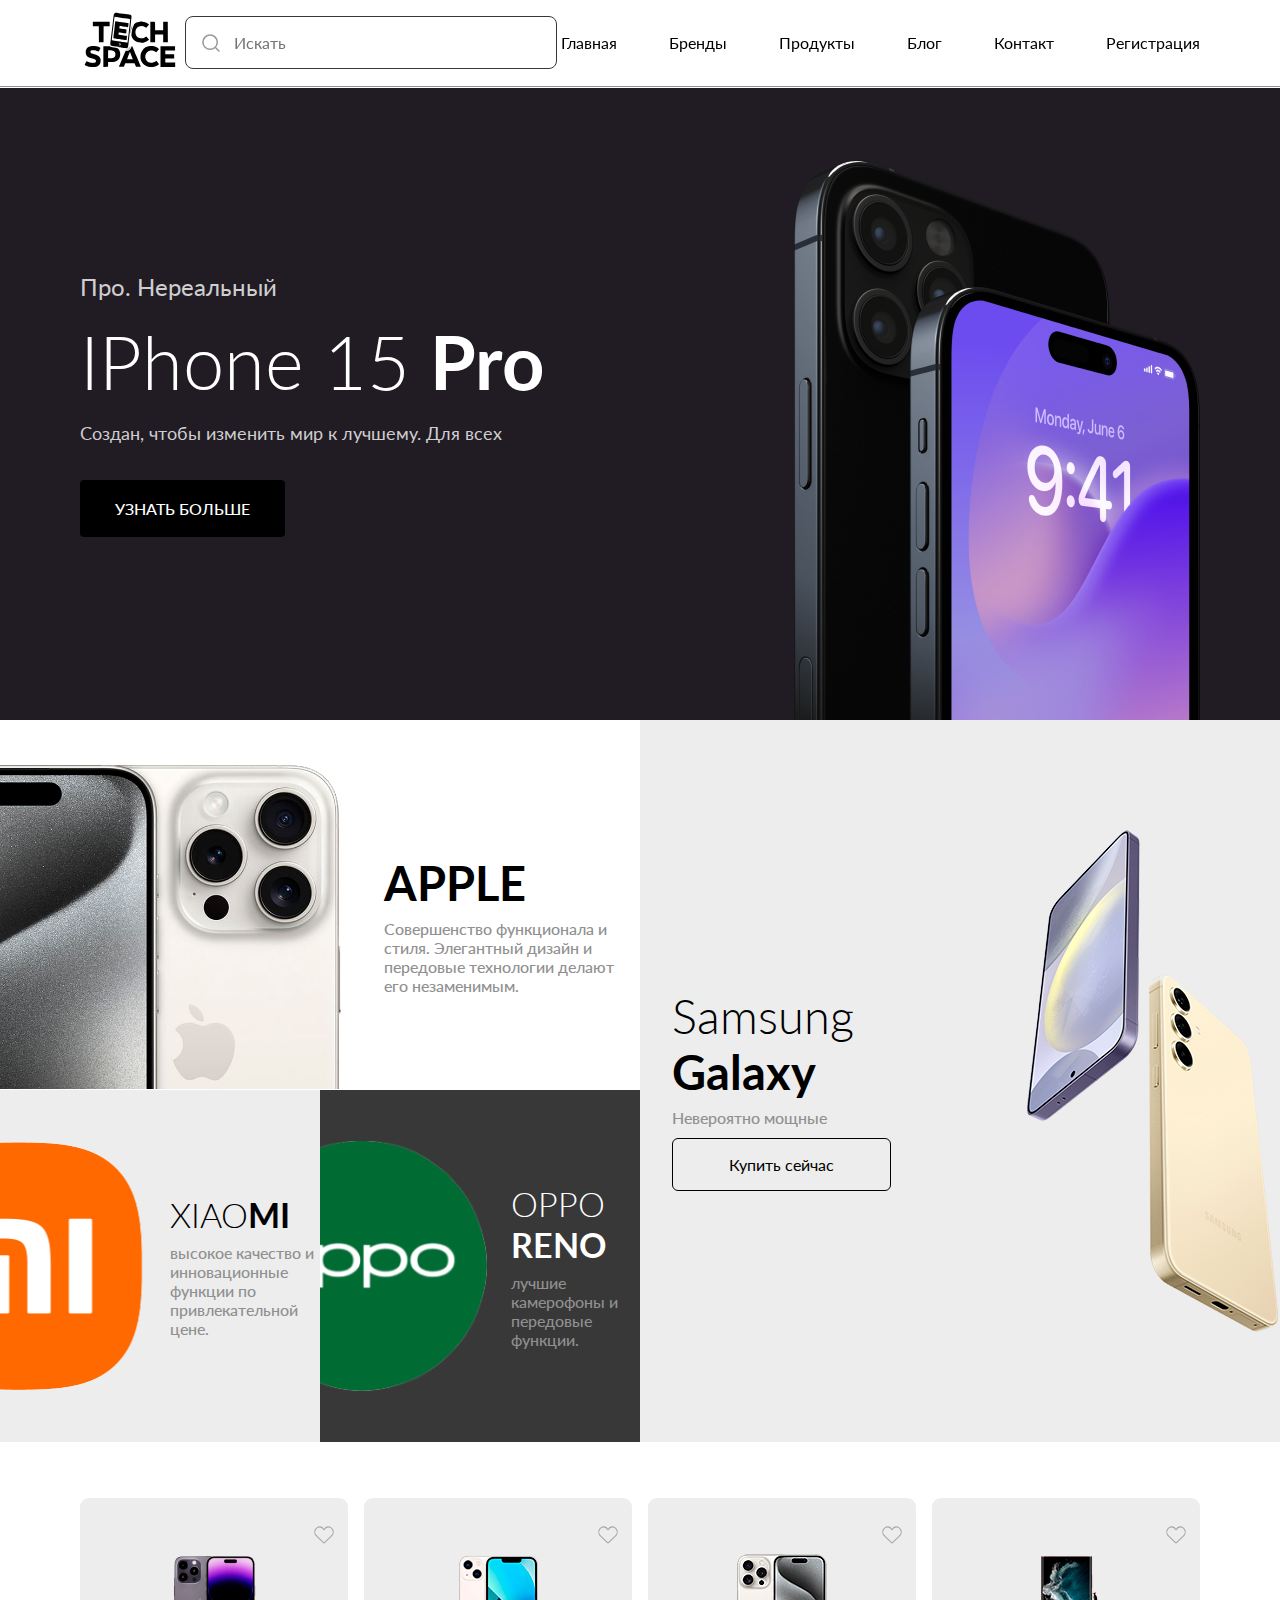
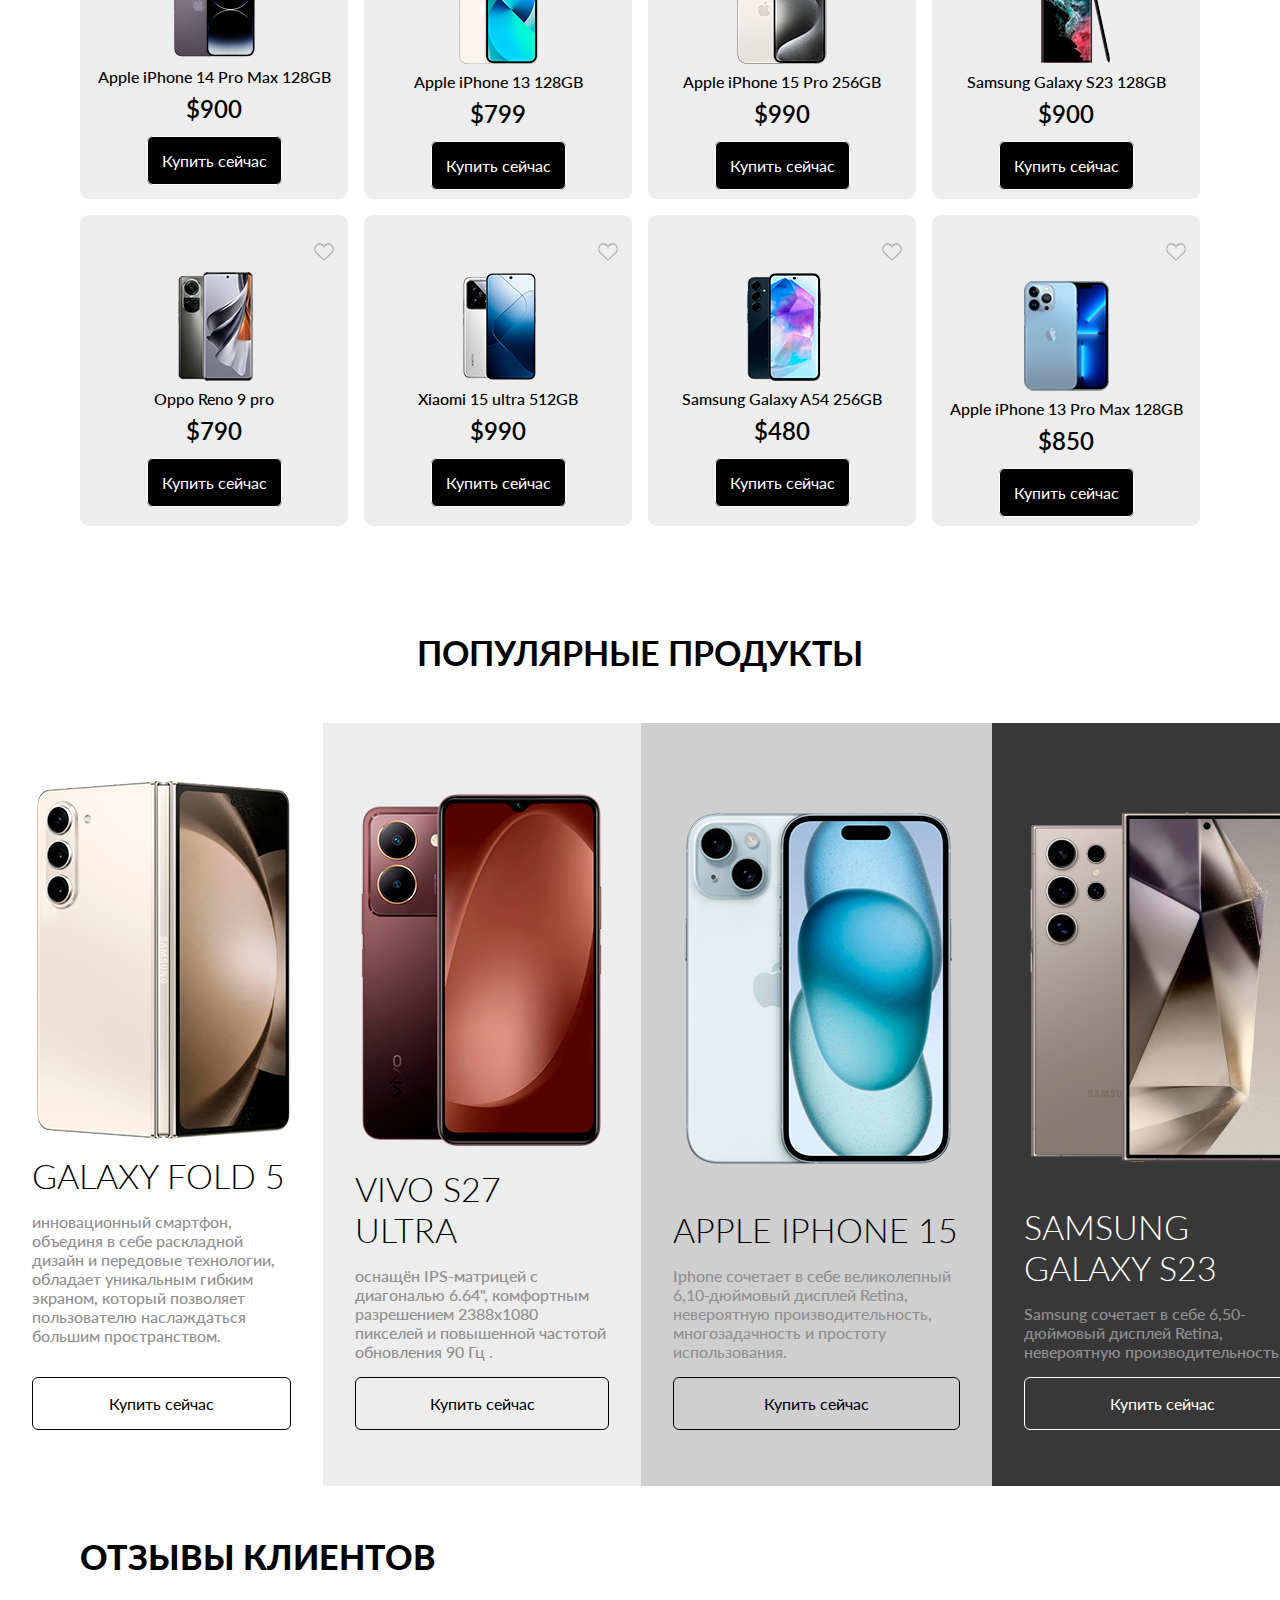
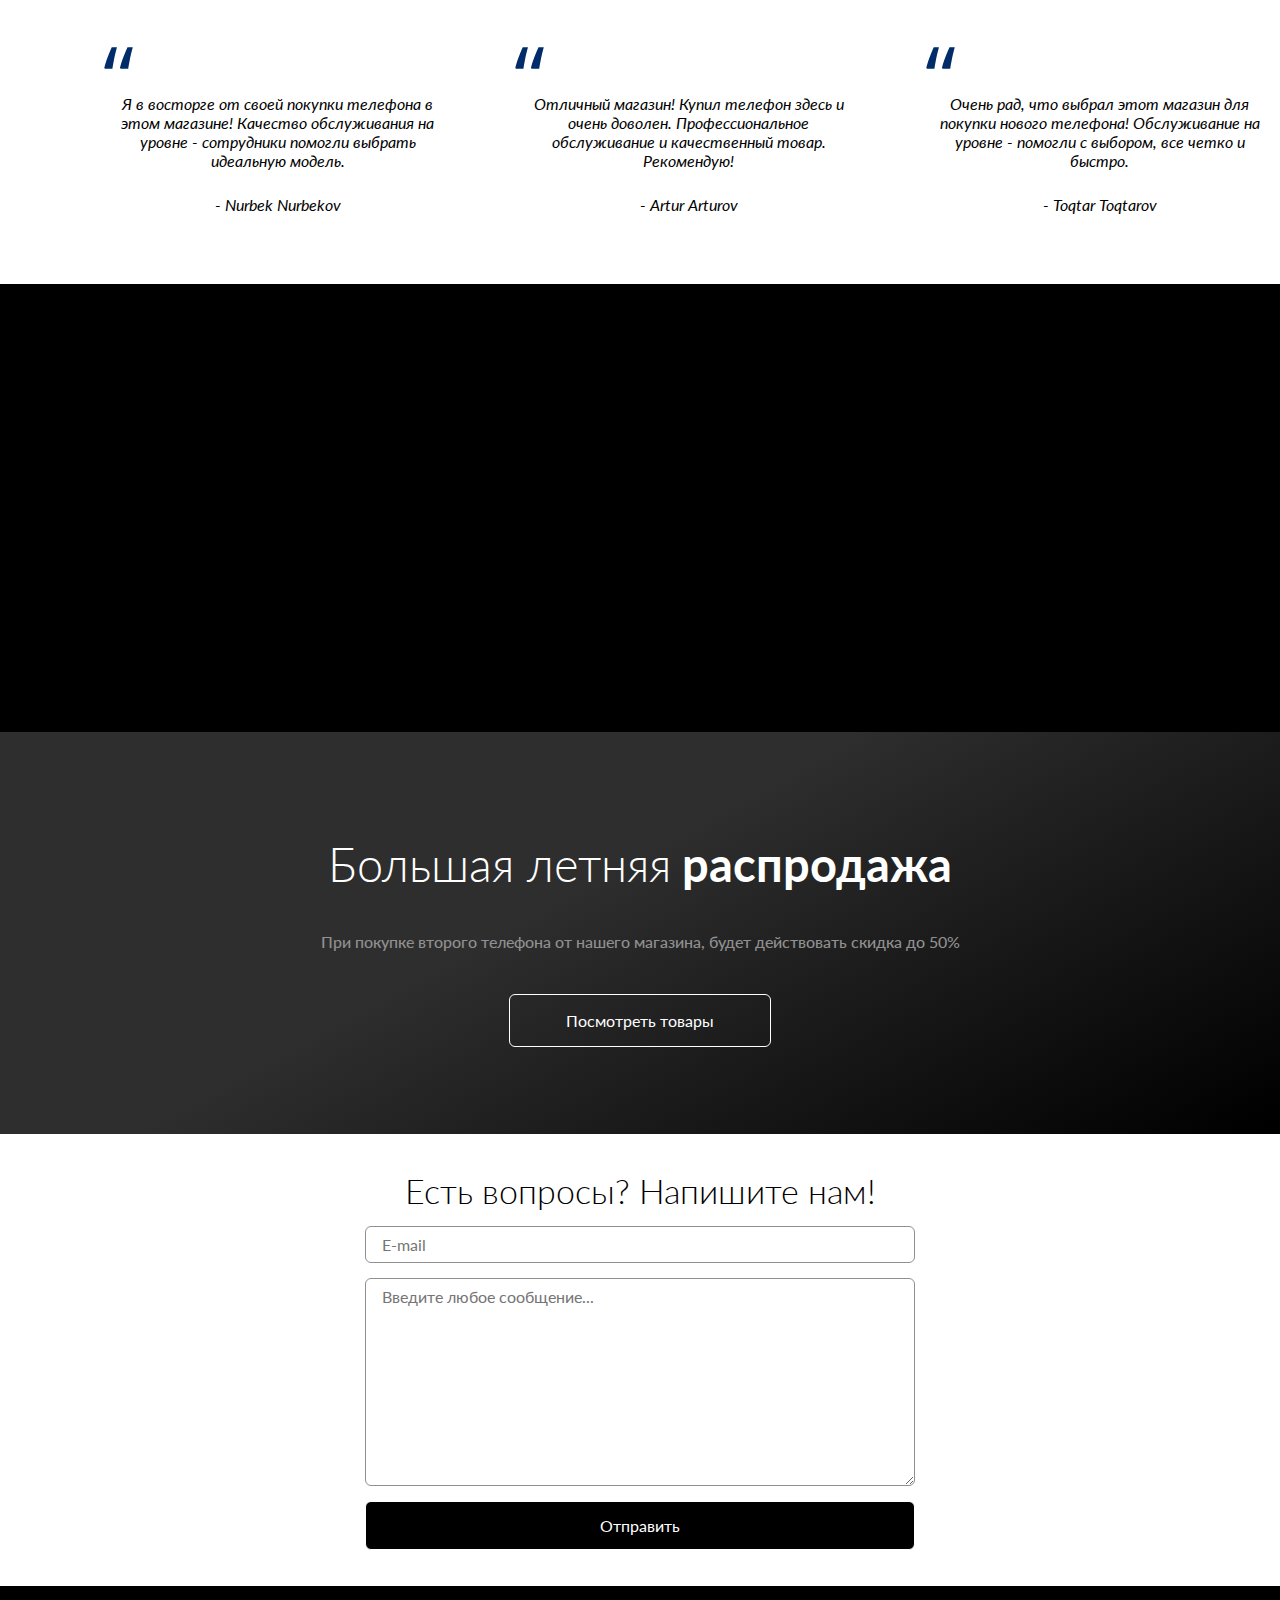
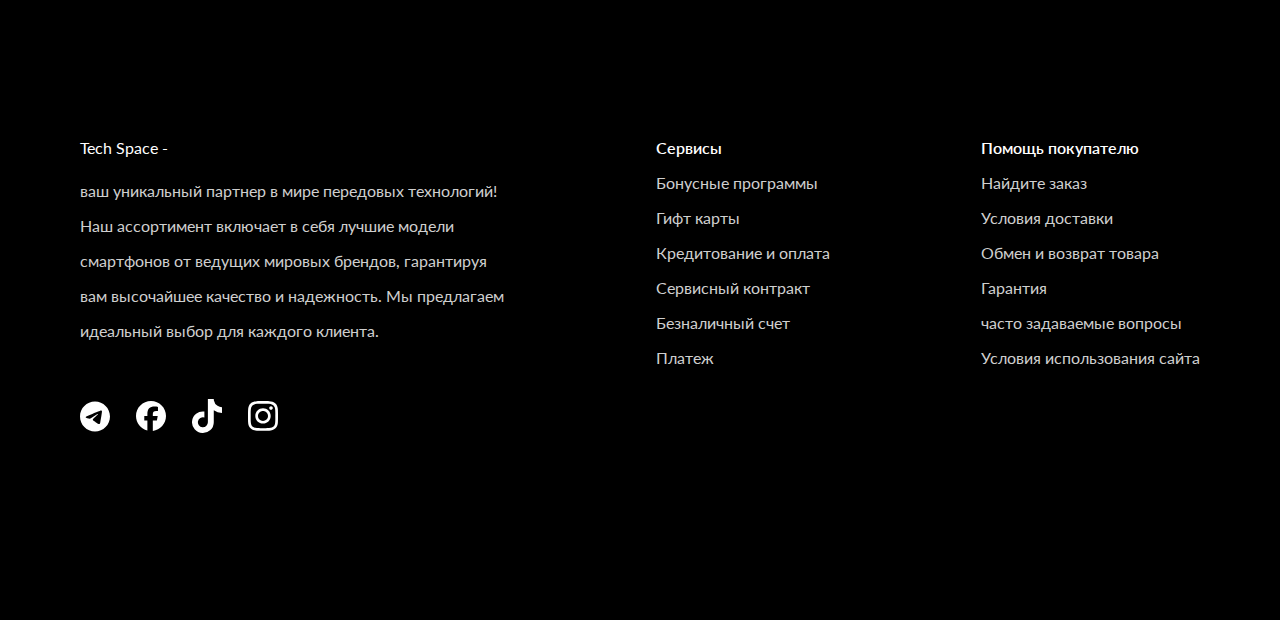
<file: index.html>
<!DOCTYPE html>
<html>
  <head>
    <meta charset="UTF-8" />
    <meta name="viewport" content="width=device-width, initial-scale=1.0" />
    <link rel="stylesheet" href="index.css" />
    <title>Tech Space</title>
  </head>
  <body>
    <header class="header">
      <div class="wrapper">
        <div class="header-content">
          <div class="header-top">
            <a href="#main" class="logo"
              ><img class="logo-img" src="/img/utils/logo.svg" alt="logo" width="50"
            /></a>
          </div>
          <form class="search-bar">
            <img src="/img/utils/search.svg" alt="search" class="search-icon" />
            <input type="text" placeholder="Искать" class="search-input" />
          </form>
          <nav class="navbar">
            <ul class="header-ul">
              <a class="header-li" href="#main"><li>Главная</li></a>
              <a class="header-li" href="#brands"><li>Бренды</li></a>
              <a class="header-li" href="#product"><li>Продукты</li></a>
              <a class="header-li" href="#blog"><li>Блог</li></a>
              <a class="header-li" href="#contact-us"><li>Контакт</li></a>
              <li class="link"><a href="/registrate.html">Регистрация</a></li>
            </ul>
          </nav>
        </div>
      </div>
    </header>

    <main id="main" class="main">
      <section class="iphone-banner">
        <div class="iphone-content">
          <div class="iphone-text">
            <p class="iphone-top">Про. Нереальный</p>
            <h1 class="iphone-title">IPhone 15 <span class="iphone-span">Pro</span></h1>
            <p class="iphone-description">
              Создан, чтобы изменить мир к лучшему. Для всех
            </p>
            <div class="btn-container-second" >
              <a href="#blog" class="btn-link-second">Узнать больше</a></div>
          </div>
            <img class="iphone-screen" src="/img/main/iphone-screen.png" alt="iphone" />
        </div>
      </section>

      <div id="brands" class="banners-screen">
        <div class="banners-wrapper">
          <section class="apple-banner">
            <div class="apple-content">
              <img src="/img/main/ip15profull.png" alt="apple" />
              <div class="text">
                <h2 class="title-primary"><span>APPLE</span></h2>
                <p class="description">
                  Совершенство функционала и стиля. Элегантный дизайн и передовые технологии делают его незаменимым.  </p>
              </div>
            </div>
          </section>

          <section class="xiaomi-banner">
            <div class="xiaomi-content">
              <img src="/img/main/xiaomi-Logo-2.png" alt="xiaomi" >

              <div class="text">
                <h2 class="title-primary">XIAO<span>MI</span></h2>
                <p class="description"> высокое качество и инновационные функции по привлекательной цене.</p>
              </div>
            </div>
          </section>

          <section class="oppo-banner">
            <div class="oppo-content">
              <img src="/img/main/oppo-logo-.png" alt="oppo" />
              <div class="text">
                <h2 class="title-secondary">OPPO <span>RENO</span></h2>
                <p class="description">лучшие камерофоны и передовые функции.</p>
              </div>
            </div>
          </section>

          <section class="samsung-banner">
            <div class="samsung-content">
              <div class="text">
                <h2 class="title-primary">Samsung <span>Galaxy</span></h2>
                <p class="description">
                  Невероятно мощные
                   </p>
              <div class = "btn-container-second">
                <a class="btn-border-black" href="#product">Купить сейчас</a></div>
              </div>
              <img src="/img/main/galaxy-highlight.png" alt="samsung" />
            </div>
          </section>
        </div>
      </div>


      <section id="product" class="products">
        <div class="wrapper">
          <div class="products-content">
            <div class="cards">
              <div class="card">
                <input type="checkbox" class="checkbox" />
                <div class="custom-checkbox"></div>
                <img src="/img/main/iphone-card.png" alt="iphone-card" />
                <div class="card-text">
                  <p class="card-title">Apple iPhone 14 Pro Max 128GB</p>
                  <p class="card-price">$900</p>
                <div class="btn-container-second">
                  <a class="btn-black" href="https://ispace.kz/iphone/iphone-14-pro-max/iphone-14-pro-max-128-gb-serebristyy-mqc73rua">Купить сейчас</a></div>
                </div>
              </div>
              <div class="card">
                <input type="checkbox" class="checkbox" />
                <div class="custom-checkbox"></div>
                <img src="/img/main/ip13.png" alt="iphone-card" />
                <div class="card-text">
                  <p class="card-title">Apple iPhone 13 128GB</p>
                  <p class="card-price">$799</p>
                  <div class="btn-container-second">
                    <a class="btn-black" href="https://ispace.kz/iphone/iphone-13/iphone-13-128-gb-siyayuschaya-zvezda-mlnx3rka">Купить сейчас</a></div>
                </div>
              </div>
              <div class="card">
                <input type="checkbox" class="checkbox" />
                <div class="custom-checkbox"></div>
                <img src="/img/main/ip15pro.png" alt="iphone-card" />
                <div class="card-text">
                  <p class="card-title">Apple iPhone 15 Pro 256GB</p>
                  <p class="card-price">$990</p>
                  <div class="btn-container-second">
                    <a class="btn-black" href="https://ispace.kz/iphone/iphone-15-pro/iphone-15-pro-128-gb-white-titanium-mtuw3hxa">Купить сейчас</a></div>
                </div>
              </div>
              <div class="card">
                <input type="checkbox" class="checkbox" />
                <div class="custom-checkbox"></div>
                <img src="/img/main/s23.png" alt="iphone-card" />
                <div class="card-text">
                  <p class="card-title">Samsung Galaxy S23 128GB</p>
                  <p class="card-price">$900</p>
                  <div class="btn-container-second">
                    <a class="btn-black" href="https://www.sulpak.kz/g/smartfoniy_samsung_galaxy_s23_ultra_5g_256gb_black_sm_s918bzkgskz">Купить сейчас</a></div>
                </div>
              </div>
              <div class="card">
                <input type="checkbox" class="checkbox" />
                <div class="custom-checkbox"></div>
                <img src="/img/main/oppo.png" alt="iphone-card" />
                <div class="card-text">
                  <p class="card-title">Oppo Reno 9 pro</p>
                  <p class="card-price">$790</p>
                  <div class="btn-container-second">
                    <a class="btn-black" href="https://www.technodom.kz/p/smartfon-gsm-oppo-reno10-5g-thx-md-67-64-5-silvery-grey-273147">Купить сейчас</a></div>
                </div>
              </div>
              <div class="card">
                <input type="checkbox" class="checkbox" />
                <div class="custom-checkbox"></div>
                <img src="/img/main/xiaomi15.png" alt="iphone-card" />
                <div class="card-text">
                  <p class="card-title">Xiaomi 15 ultra 512GB</p>
                  <p class="card-price">$990</p>
                  <div class="btn-container-second">
                    <a class="btn-black" href="https://www.technodom.kz/p/smartfon-gsm-xiaomi-14-512gb12gb-thx-md-636-50-4-white-278977">Купить сейчас</a></div>
                </div>
              </div>
              <div class="card">
                <input type="checkbox" class="checkbox" />
                <div class="custom-checkbox"></div>
                <img src="/img/main/sam-a54.png" alt="iphone-card" />
                <div class="card-text">
                  <p class="card-title">Samsung Galaxy A54 256GB</p>
                  <p class="card-price">$480</p>
                  <div class="btn-container-second">
                    <a class="btn-black" href="https://www.technodom.kz/p/smartfon-samsung-galaxy-a54-256gb-black-271148?recommended_by=instant_search&recommended_code=a%2054%20&source=search">Купить сейчас</a></div>
                </div>
              </div>
              <div class="card">
                <input type="checkbox" class="checkbox" />
                <div class="custom-checkbox"></div>
                <img src="/img/main/ip13pro.png" alt="iphone-card" />
                <div class="card-text">
                  <p class="card-title">Apple iPhone 13 Pro Max 128GB</p>
                  <p class="card-price">$850</p>
                  <div class="btn-container-second">
                    <a class="btn-black" href="https://ispace.kz/iphone/iphone-14-pro-max/iphone-14-pro-max-128-gb-serebristyy-mqc73rua">Купить сейчас</a></div>
                </div>
              </div>
            </div>
          </div>
        </div>
      </section>

      
    <section>
      <div class="gradient-products">
        <h2 class="title-second">Популярные продукты</h2>
        <div class="gradient-products-content">
          <div class="gradient-card">
            <img src="/img/main/fold.png" alt="samsung" />
            <h3 class="title-primary"> GALAXY FOLD 5</h3>
            <p class="description">
              инновационный смартфон, объединя в себе раскладной дизайн и передовые технологии, обладает уникальным гибким экраном, который позволяет пользователю наслаждаться большим пространством. </p>
            </p>
            <button  class="btn-border-black">Купить сейчас</button>
          </div>
          <div class="gradient-card">
            <img src="/img/main/vivos27.png" alt="vivo" />
            <h3 class="title-primary">VIVO S27 ULTRA</h3>
            <p class="description">
              оснащён IPS-матрицей с диагональю 6.64", комфортным разрешением 2388x1080 пикселей и повышенной частотой обновления 90 Гц .</p>
            <button class="btn-border-black">Купить сейчас</button>
          </div>
          <div class="gradient-card">
            <img src="/img/main/ip15.png" alt="iphone" />
            <h3 class="title-primary">APPLE IPHONE 15</h3>
            <p class="description">
              Iphone сочетает в себе великолепный 6,10-дюймовый дисплей Retina, невероятную производительность, многозадачность и простоту использования.
            </p>
            <button class="btn-border-black">Купить сейчас</button>
          </div>
          <div class="gradient-card">
            <img src="/img/main/s24-ultra.png" alt="samsung" />
            <h3 class="title-secondary">SAMSUNG GALAXY S23</h3>
            <p class="description">
              Samsung сочетает в себе 6,50-дюймовый дисплей Retina, невероятную производительность.
            </p>
            <button class="btn-border-white">Купить сейчас</button>
          </div>
        </div>
      </div> 
    </section>

      

      <section class="reviews__banner">
        <div class="wrapper">
          <div class="reviews__content">
            <h2 class="title">ОТЗЫВЫ КЛИЕНТОВ</h2>
            <div class="cards">
              <div class="review-card">
                <img src="/img/utils/quote.svg" alt="quote" />
                <p class="review-card__description">
                  Я в восторге от своей покупки телефона в этом магазине! Качество обслуживания на уровне - сотрудники помогли выбрать идеальную модель.
                  <p class="review-card__author">- Nurbek Nurbekov</p> </div>
              <div class="review-card">
                <img src="/img/utils/quote.svg" alt="quote" />
                <p class="review-card__description">
                  Отличный магазин! Купил телефон здесь и очень доволен. Профессиональное обслуживание и качественный товар. Рекомендую!  
                  <p class="review-card__author">- Artur Arturov</p>
              </div>
              <div class="review-card">
                <img src="/img/utils/quote.svg" alt="quote" />
                <p class="review-card__description">
                  Очень рад, что выбрал этот магазин для покупки нового телефона! Обслуживание на уровне - помогли с выбором, все четко и быстро.  
                    <p class="review-card__author">- Toqtar Toqtarov</p>
              </div>
            </div>
          </div>
        </div>
      </section>

      
      <section id="blog" class="youtube">
        <iframe src="https://www.youtube.com/embed/keYat4iSYAQ"></iframe>
      </section>
  
      <section class="sale-banner">
        <div class="wrapper">
          <div class="sale-content">
            <h2 class="sale-title">Большая летняя<span> распродажа</span></h2>
            <p class="description">При покупке второго телефона от нашего магазина, будет действовать скидка до 50% </p>
            <div class="btn-container-second" >
              <a href="#product" class="btn-border-white">Посмотреть товары

              </a></div>
          </div>
          </div>
        </div>
      </section>

      
      <section class="message-us">
        <div class="wrapper">
          <div class="message-us-content">
            <h2 class="title-primary">Есть вопросы? Напишите нам!</h2>
            <form class="message-form">
              <input class="message-input" type="email"
               placeholder="E-mail" 
              required />
              <textarea
                required
                class="message-textarea"
                name="message"
                cols="30"
                rows="10"
                placeholder="Введите любое сообщение..."
              ></textarea>
              <button class="btn-black">Отправить</button>
            </form>
          </div>
        </div>
      </section>
    </main>

    <footer id="contact-us" class="footer">
      <div class="wrapper">
        <div class="footer-content">
          <div class="screen-top">
            <div class="footer-top">
              <a href="/" class="logo">Tech Space -</a>
              <p class="footer-description">
              ваш уникальный партнер в мире передовых технологий! Наш ассортимент включает в себя лучшие модели смартфонов от ведущих мировых брендов, гарантируя вам высочайшее качество и надежность. Мы предлагаем идеальный выбор для каждого клиента. 
               </p>
            </div>
            <div class="list">
              <p class="list-title">Сервисы</p>
              <ul class="footer-ul">
                <a href="" class="footer-link"><li>Бонусные программы</li></a>
                <a href="" class="footer-link"><li>Гифт карты</li></a>
                <a href="" class="footer-link"><li>Кредитование и оплата</li></a>
                <a href="" class="footer-link"><li>Сервисный контракт</li></a>
                <a href="" class="footer-link"><li>Безналичный счет</li></a>
                <a href="" class="footer-link"><li>Платеж</li></a>
              </ul>
            </div>
            <div class="list">
              <p class="list-title">Помощь покупателю</p>
              <ul class="footer-ul">
                <a href="" class="footer-link"><li>Найдите заказ</li></a>
                <a href="" class="footer-link"><li>Условия доставки</li></a>
                <a href="" class="footer-link"><li>Обмен и возврат товара</li></a>
                <a href="" class="footer-link"><li>Гарантия</li></a>
                <a href="" class="footer-link"><li>часто задаваемые вопросы</li></a>
                <a href="" class="footer-link"><li>Условия использования сайта</li></a>
              </ul>
            </div>
          </div>
          <div class="socials">
            <a href="https://t.me/technodom_kz"><img src="./img/utils/telegram (1).svg" alt=""> </a>
            <a href="https://www.facebook.com/technodomkz"><img  src="./img/utils/facebook (1).svg"/></a>
            <a href="https://www.tiktok.com/@technodomkz"><img src="./img/utils/tiktok (2).svg"/></a>
            <a href="https://www.instagram.com/technodomkz/"><img src="./img/utils/instagram.svg" alt=""><a>
          </div>
        </div>
      </div>
    </footer>
  </body>
</html>
</file>
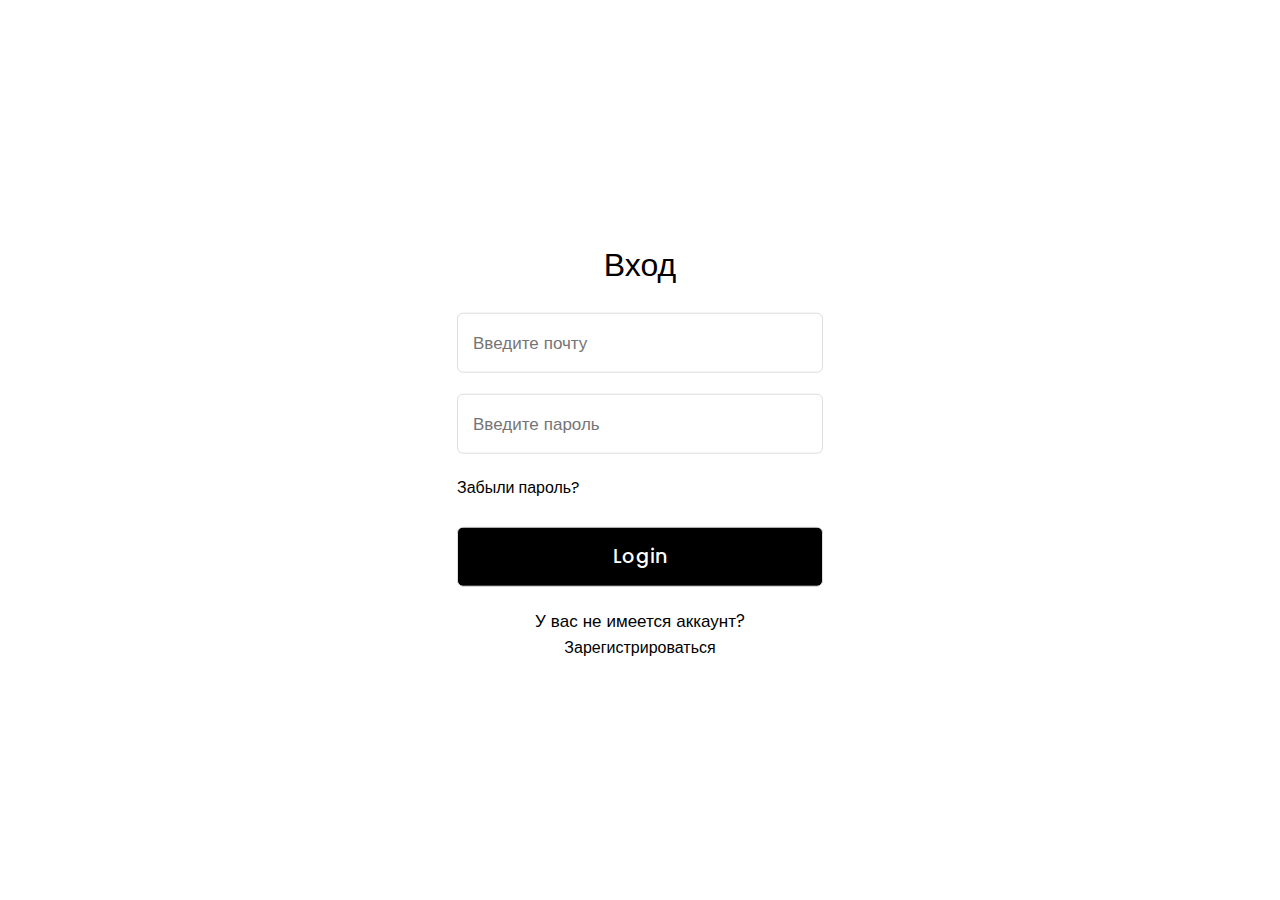
<file: registrate.html>
<!DOCTYPE html>
<html>
<head>
  <meta charset="UTF-8">
  <meta name="viewport" content="width=device-width, initial-scale=1.0">
  <title>Tech Space</title>

  <link rel="stylesheet" href="style.css">
</head>
<body>
  <div class="container">
    <input type="checkbox" id="check">
    <div class="login form">
      <header>Вход</header>
      <form action="#">
        <input type="text" placeholder="Введите почту">
        <input type="password" placeholder="Введите пароль">
        <a href="#">Забыли пароль?</a>
        <input type="button" class="button" value="Login">
      </form>
      <div class="signup">
        <span class="signup">У вас не имеется аккаунт?
         <label for="check">Зарегистрироваться</label>
        </span>
      </div>
    </div>
    <div class="registration form">
      <header>Зарегистрироваться</header>
      <form action="#">
        <input type="text" placeholder="Введите почту">
        <input type="password" placeholder="Создайте пароль">
        <input type="password" placeholder="Подтвердите пароль">
        <input type="button" class="button" value="Регистрироваться">
      </form>
      <div class="signup">
        <span class="signup">У вас не имеется аккаунт?
         <label for="check">Логин</label>
        </span>
      </div>
    </div>
  </div>
</body>
</html>
</file>
<file: index.css>
@import url('https://fonts.googleapis.com/css2?family=Lato:ital,wght@0,100;0,300;0,400;0,700;0,900;1,100;1,300;1,400;1,700;1,900&display=swap');

:root {
  /* Colors */
  --primary: #000000;
  --secondary: #ffffff;
  --type: #909090;
  --type-secondary: #cfcfcf;
  --bg-primary: #ededed;
  --bg-secondary: #383838;
  --bg-footer: #181313;
  --bg-iphone: #211c24;

  /* Font sizes */
  --xs: 14px;
  --sm: 16px;
  --md: 18px;
  --lg: 24px;
  --xl: 34px;
  --twoxl: 47px;
  --threexl: 74px;

  /* Font weights */
  --thin: 100;
  --extralight: 200;
  --light: 300;
  --normal: 400;
  --medium: 500;
  --semibold: 600;
  --bold: 700;
  --extrabold: 800;
  --black: 900;
}

/* Reset styles */
* {
  margin: 0;
  padding: 0;
  box-sizing: border-box;
  font-family: 'Lato', sans-serif;
  color: var(--black);
  scroll-behavior: smooth;
  font-size: var(--sm);
}

a {
  text-decoration: none;
}

ul {
  list-style-type: none;
}

button {
  background-color: transparent;
  border: none;
  cursor: pointer;
}

input {
  outline: none;
  border: none;
}

body {
  position: relative;
}
/* Reset styles */


/* Shared */
.wrapper {
  width: 359px;
  margin: 0 auto;
}

.wrapper {
  width: 1120px;
}

.search-bar {
  position: relative;
  width: 372px;
  display: flex;
  align-items: center;
  gap: 15px;
  border: solid 1px var(--bg-secondary);
  border-radius: 8px;
}
.search-icon {
  position: absolute;
  left: 16px;
}

.search-input {
  padding: 16px 16px 16px 48px;
  width: 100%;
  background-color: transparent;
  border-radius: 8px;
  z-index: 1;
}
.btn-black {
  background-color: var(--primary);
  color: var(--secondary);
  width: 100%;
  padding: 14px;
  border-radius: 6px;
  border: solid 1px var(--secondary);
}

.btn-border-white {
  width: 100%;
  padding: 16px 56px;
  border-radius: 6px;
  color: var(--secondary);
  border: solid 1px var(--secondary);
}

.btn-border-black {
  width: 100%;
  color: var(--primary);
  padding: 16px 56px;
  border-radius: 6px;
  border: solid 1px var(--primary);
}

/* button link */
.btn-link-second {
  display: inline-flex;
  padding: 16px 32px; 
  text-transform: uppercase;
  border-radius: 4px;
  color: var(--white);
  background-color: var(--primary);
  font-size: var(--sm); 
  font-weight: var(--medium);
  border: 3px solid var(--primary);
  transition: all 0.3s ease;
  align-items: center;
}

.btn-link-second:hover {
  background-color: var(--white);
  color: var(--primary);
  align-items: center;
}

.btn-container-second {
  text-align: center;
  margin-top: 20px;
}


.title-primary {
  font-size: var(--xl);
  font-weight: var(--light);
}

.title-primary span {
  font-size: var(--xl);
  font-weight: var(--bold);
}

.title-secondary {
  color: var(--secondary);
  font-size: var(--xl);
  font-weight: var(--light);
}

.title-secondary span {
  font-size: var(--xl);
  font-weight: var(--bold);
}

.description {
  color: var(--type);
  font-weight: var(--medium);
}

.cards {
  display: grid;
  grid-template-columns: repeat(2, 1fr);
  gap: 16px;
}

.card {
  position: relative;
  padding: 24px 12px;
  display: flex;
  align-items: center;
  flex-direction: column;
  gap: 8px;
  background-color: var(--bg-primary);
  border-radius: 9px;
}

.card-text {
  display: flex;
  align-items: center;
  flex-direction: column;
  text-align: center;
  gap: 8px;
}

.card-title {
  font-weight: var(--medium);
}

.card-price {
  font-size: var(--lg);
  font-weight: var(--semibold);
}

.checkbox {
  align-self: end;
  appearance: none;
  right: 14px;
  top: 26px;
  position: absolute;
  width: 20px;
  height: 20px;
  z-index: 1;
}

.custom-checkbox {
  align-self: end;
  position: relative;
  display: inline-block;
  width: 24px;
  height: 24px;
}

.custom-checkbox:before {
  content: '';
  position: absolute;
  top: 0;
  left: 0;
  width: 24px;
  height: 24px;
  background-image: url('/img/utils/like.svg');
  background-size: cover;
}

.checkbox:checked + .custom-checkbox:before {
  background-image: url('/img/utils/like-active.svg');
}

.gradient-products-content {
  display: flex;
}

.gradient-card {
  padding: 56px 32px;
  display: flex;
  gap: 16px;
  flex-direction: column;
}

.gradient-card img {
  min-width: 50px;
  max-width: 300px;
  margin:  auto;
}

.gradient-card:first-child {
  background-color: var(--secondary);
}
.gradient-card:nth-child(3) {
  background-color: var(--type-secondary);
}
.gradient-card:nth-child(2) {
  background-color: var(--bg-primary);
}
.gradient-card:last-child {
  background-color: var(--bg-secondary);
}

iframe {
  margin-bottom: -3px;
  border: none;
  width: 800px;
  height: 448px;
  margin: 0;
}
.cards {
    grid-template-columns: repeat(4, 1fr);
}



/* Header */
.header {
  position: fixed;
  top: 0;
  left: 0;
  width: 100%;
  z-index: 1;
  background-color: rgba(255, 255, 255, 0.9);
  border-bottom: solid 1px var(--type);
}
 .header-content {
  display: flex;
  padding: 8px 0;
  align-items: center;
  justify-content: space-between;
  flex-direction: row;
}
.header-top {
  display: flex;
  align-items: center;
  justify-content: space-between;
}
.navbar {
  display: none;
  transition: all 0.2s ease-in;
  display: block;
}

.header-ul {
  display: flex;
  align-items: center;
  flex-direction: row;
  gap: 52px;
}
.header-li {
  width: auto;
  padding: 0;
  background-color: transparent;
}

.logo-img {
  width: 100px;
}
/* Body */
.main {
  padding-top: 88px;
}
/* Iphone banner */
.iphone-banner {
  background-color: var(--bg-iphone);
  color: var(--secondary);
}
.iphone-content {
  padding-top: 32px;
  margin: 0 auto;
  display: flex;
  align-items: center;
  flex-direction: column;
  gap: 32px;
}
.iphone-text {
  text-align: center;
  display: flex;
  align-items: center;
  flex-direction: column;
  gap: 16px;
}
.iphone-top {
  color: var(--type-secondary);
  font-size: var(--lg);
}
.iphone-title {
  font-size: var(--threexl);
  font-weight: var(--light);
}
.iphone-span {
  font-size: var(--threexl);
  font-weight: var(--bold);
}
.iphone-description {
  color: var(--type-secondary);
  font-size: var(--md);
}
.iphone-text button {
  margin-top: 16px;
  width: fit-content;
}
/* Products */
.products {
  display: flex;
  align-items: center;
  justify-content: center;
}
.products-content {
  padding: 56px 0;
}
/* Sale banner */
.sale-banner {
  background: linear-gradient(151.21deg, rgb(46, 46, 46) 42.499%, rgb(0, 0, 0) 98.675%);
  background-size: cover;
  background-repeat: no-repeat;
}
.sale-content {
  padding: 104px 0;
  display: flex;
  align-items: center;
  flex-direction: column;
  text-align: center;
  gap: 40px;
  color: var(--secondary);
}
.sale-title {
  font-size: var(--twoxl);
  font-weight: var(--light);
}
.sale-title span {
  font-size: var(--twoxl);
  font-weight: var(--bold);
}
.sale-content button {
  width: fit-content;
}
/* Footer */
.footer {
  color: var(--secondary);
  background-color: var(--primary);
  padding: 104px 0;
}
.footer-content {
  padding: 48px 0;
  text-align: center;
  display: flex;
  align-items: center;
  flex-direction: column;
  gap: 32px;
}
.footer-top {
  display: flex;
  flex-direction: column;
  gap: 16px;
  align-items: start;
}
.footer-ul {
  display: flex;
  align-items: center;
  flex-direction: column;
  gap: 16px;
}
.footer-description {
  width: 425px;
  line-height: 35px;
  text-align: start;
  color: var(--type-secondary);
}
.footer ul {
  align-items: start;
}
.footer-link {
  font-size: var(--xs);
  color: var(--type-secondary);
}
.list {
  display: flex;
  flex-direction: column;
  gap: 16px;
  align-items: start;
}
.list-title {
  font-weight: var(--semibold);
  text-align: start;
}


.youtube {
  background-color: var(--primary);
  display: flex;
  align-items: center;
  justify-content: center;
}
/* message */
.message-us {
  padding: 36px 0;
  display: flex;
  align-items: center;
  justify-content: center;
}
.message-us-content {
  display: flex;
  flex-direction: column;
  gap: 15px;
  text-align: center;
}
.message-us-content .title-primary {
  width: 100%;
}
.message-form {
  width: 550px;
  margin: 0 auto;
  display: flex;
  flex-direction: column;
  gap: 15px;
}
.message-input {
  width: 100%;
  padding: 8px 16px;
  border-radius: 6px;
  border: solid 1px var(--type);
}
.message-textarea {
  min-height: 37px;
  max-height: 250px;
  min-width: 550px;
  max-width: 550px;
  padding: 8px 16px;
  border-radius: 6px;
  width: 100%;
  border: solid 1px var(--type);
}

  .iphone-content {
    padding-top: 0;
    text-align: left;
    width: 1120px;
    flex-direction: row;
    justify-content: space-between;
  }
  .iphone-text {
    align-items: start;
  }
  .iphone-screen {
    display: block;
  }

  .banners-screen {
    display: block;
  }
  .banners-wrapper {
    display: grid;
    grid-template-columns: repeat(4, 1fr);
  }
  /* Apple banner */
.apple-content {
  padding: 40px 0px 1px 0px;
  display: flex;
  align-items: center;
  flex-direction: column;
  gap: 24px;
  display: flex;
  align-items: center;
  flex-direction: row;
  justify-content: space-between;
}
.apple-content .text {
  display: flex;
  align-items: center;
  flex-direction: column;
  text-align: center;
  gap: 8px;
  align-items: start;
  text-align: start;
}
  .apple-banner {
    grid-column: 1 / 3;
  }

  .apple-content .text h2 {
    font-size: var(--twoxl);
  }

  .apple-content .text h2 span {
    font-size: var(--twoxl);
  }
/* Oppo banner */
.oppo-banner {
  background-color: var(--bg-secondary);
  grid-column: 2 / 3;
  display: flex;
  align-items: center;
}
.oppo-content {
  padding: 40px 0;
  display: flex;
  align-items: center;
  flex-direction: column;
  gap: 24px;
  width: 100%;
  flex-direction: row;
  justify-content: space-between;
}
.oppo-content .text {
  display: flex;
  align-items: center;
  flex-direction: column;
  text-align: center;
  gap: 8px;
  align-items: start;
  text-align: start;
}
/* Xiaomi banner */
.xiaomi-content {
  padding: 40px 0;
  display: flex;
  align-items: center;
  flex-direction: column;
  gap: 24px;
  width: 100%;
  flex-direction: row;
  justify-content: space-between;
}
.xiaomi-content .text {
  display: flex;
  align-items: center;
  flex-direction: column;
  text-align: center;
  gap: 8px;
  align-items: start;
  text-align: start;
}
.xiaomi-banner {
  background-color: var(--bg-primary);
  grid-column: 1 / 2;
  display: flex;
  align-items: center;
}
/* Samsung banner */
.samsung-banner {
  background-color: var(--bg-primary);
  grid-row: 1 / 3;
  grid-column: 3 / 5;
  display: flex;
  align-items: center;
  justify-content: center;
}
.samsung-content {
  padding: 40px 0px ;
  display: flex;
  align-items: center;
  flex-direction: column;
  gap: 24px;
  width: 100%;
  flex-direction: row;
  justify-content: space-between;
}
.samsung-content .text {
  display: flex;
  align-items: center;
  flex-direction: column;
  text-align: center;
  gap: 8px;
  padding: 32px;
  align-items: start;
  text-align: start;
}
.samsung-content .text button {
    margin-top: 16px;
    width: fit-content;
  }

.samsung-content .text h2 {
    font-size: var(--twoxl);
  }
.samsung-content .text h2 span {
    font-size: var(--twoxl);
}
  .screen-top {
    width: 100%;
    display: flex;
    align-items: start;
    justify-content: space-between;
  }
  .reviews__banner {
    padding: 50px 0;
  }
  .reviews__content {
    display: flex;
    flex-direction: column;
    gap: 50px;
  }
  .review-card {
    width: 395px;
    padding: 20px 24px;

    display: flex;
    flex-direction: column;
    align-items: flex-start;
    gap: 25px;
  
    border: solid 1px var(--border);
  }
  .review-card__description {
    text-align: center;
    font-size: var(--sm);
    font-style: italic;
  }
  .review-card__author {
    color: var(--black);
    align-self: center;
    font-size: var(--sm);
    font-style: italic;
  }
  .title {
    font-size: var(--xl);
    font-weight: var(--black);
    color: var(--primary);
  
    text-transform: uppercase;
  } 
  .title-second {
    font-size: var(--xl);
    font-weight: var(--bold);
    color: var(--primary);
    padding: 50px 0;
    text-align: center;
    text-transform: uppercase;
  } 

  .socials {
    display: flex;
    align-items: center;
    align-self: flex-start;
    gap: 26px;
  }
  .socials a img{
    width: 30px;
  }
</file>
<file: style.css>
@import url('https://fonts.googleapis.com/css2?family=Poppins:wght@200;300;400;500;600;700&display=swap');
@import "/index.css";

*{
  margin: 0;
  padding: 0;
  box-sizing: border-box;
  font-family: 'Poppins', sans-serif;
}
body{
  min-height: 100vh;
  width: 100%;
  background: var(--white);
}
.container{
  position: absolute;
  top: 50%;
  left: 50%;
  transform: translate(-50%,-50%);
  max-width: 430px;
  width: 100%;
  background: #fff;
  border-radius: 7px;
  box-shadow: var(--shadow);
}
.container .registration{
  display: none;
}
#check:checked ~ .registration{
  display: block;
}
#check:checked ~ .login{
  display: none;
}
#check{
  display: none;
}
.container .form{
  padding: 2rem;
}
.form header{
  font-size: 2rem;
  font-weight: 500;
  text-align: center;
  margin-bottom: 1.5rem;
}
 .form input{
   height: 60px;
   width: 100%;
   padding: 0 15px;
   font-size: 17px;
   margin-bottom: 1.3rem;
   border: 1px solid #ddd;
   border-radius: 6px;
   outline: none;
 }
 .form input:focus{
   box-shadow: var(--shadow);
 }
.form a{
  font-size: 16px;
  color: var(--primary);
  text-decoration: none;
}
.form a:hover{
  text-decoration: underline;
}
.form input.button{
  color: #fff;
  background: var(--primary);
  font-size: 1.2rem;
  font-weight: 500;
  letter-spacing: 1px;
  margin-top: 1.7rem;
  cursor: pointer;
  transition: 0.4s;
}
.form input.button:hover{
  background: var(--primary);
}
.signup{
  font-size: 17px;
  text-align: center;
}
.signup label{
  color: var(--primary);
  cursor: pointer;
}
.signup label:hover{
  text-decoration: underline;
}
</file>
